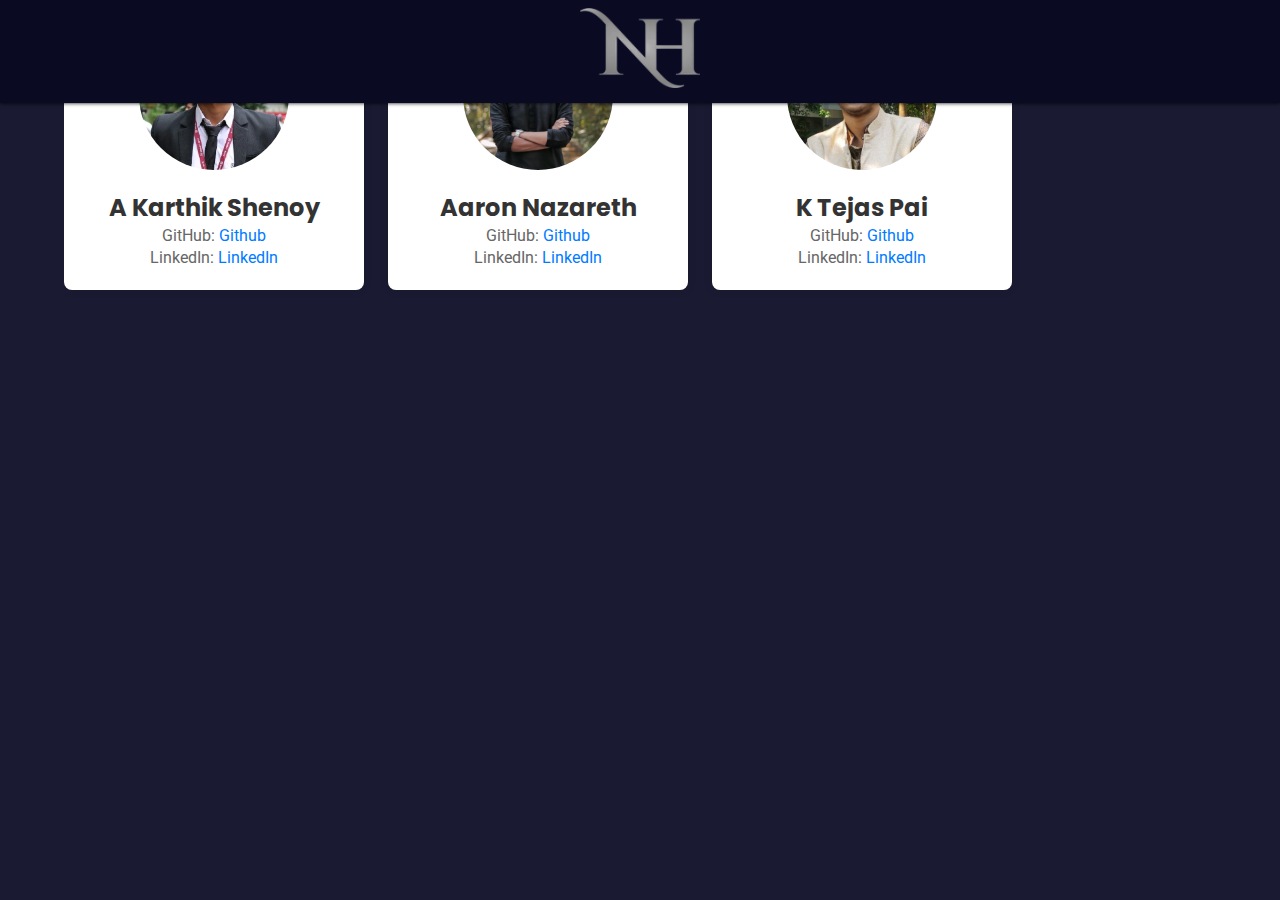
<file: templates/team.html>
<!DOCTYPE html>
<html lang="en">
<head>
    <meta charset="UTF-8">
    <meta name="viewport" content="width=device-width, initial-scale=1.0">
    <title>Team</title>
    <link rel="shortcut icon" href="../static/images/logo.png" type="image/x-icon">
    <link rel="stylesheet" href="../static/css/styles.css">
</head>
<body>
    <nav>
        <div class="main-nav container flex">
            <div class="logo-container">
                <a href="#" class="nh-logo">
                    <img onclick="window.location.reload();" src="../static/images/logo.png" alt="News-Harbour">
                </a>
        </div>
    </nav>
    <div class="container team-container">
        <div class="team-member">
            <img src="../static/images/karthik_img.jpeg" alt="Team Member 1">
            <div class="team-member-content">
                <h2>A Karthik Shenoy</h2>
                <p>GitHub: <a href="https://github.com/karts13">Github</a></p>
                <p>LinkedIn: <a href="https://www.linkedin.com/in/a-karthik-shenoy/">LinkedIn</a></p>
            </div>
        </div>
        
        <div class="team-member">
            <img src="../static/images/aaron_img.jpeg" alt="Team Member 2">
            <div class="team-member-content">
                <h2>Aaron Nazareth</h2>
                <p>GitHub: <a href="https://github.com/aaronn27">Github</a></p>
                <p>LinkedIn: <a href="https://www.linkedin.com/in/aaron-n27/">LinkedIn</a></p>
            </div>
        </div>
        
        <div class="team-member">
            <img src="../static/images/tejas_img.jpeg" alt="Team Member 3">
            <div class="team-member-content">
                <h2>K Tejas Pai</h2>
                <p>GitHub: <a href="https://github.com/TejasPai03">Github</a></p>
                <p>LinkedIn: <a href="https://www.linkedin.com/in/tejas-pai03/">LinkedIn</a></p>
            </div>
        </div>    
    </div>
</body>
</html>
</file>
<file: static/css/styles.css>
@import url("https://fonts.googleapis.com/css2?family=Poppins:wght@500&family=Roboto:wght@500&display=swap");

* {
    padding: 0;
    margin: 0;
    box-sizing: border-box;
}

:root {
    --primary-text-color: #F5F5F3;
    --secondary-text-color: #A4A5B6;
    --accent-color: #8a89c0;
    --accent-color-dark: #1d69a3;
}

body {
    font-family: "Poppins", sans-serif;
    color: var(--primary-text-color);
    background-color: #1A1A32;
    font-size: 16px;
}

p {
    font-family: "Roboto", sans-serif;
    color: var(--secondary-text-color);
    line-height: 1.4;
    font-size: 1rem; 
}

a {
    text-decoration: none;
}

ul {
    list-style: none;
}

.flex {
    display: flex;
    align-items: center;
}

.container {
    max-width: 90%;
    margin: 0 auto;
    overflow: hidden;
}

nav {
    background-color: #0A0A23;
    box-shadow: 0 0 4px #000;
    position: fixed;
    top: 0;
    z-index: 99;
    left: 0;
    right: 0;
}

.main-nav {
    justify-content: space-between;
    padding-block: 8px;
    flex-direction: column;
}

.nh-logo img {
    width: 120px;
}

.nav-menu ul {
    align-items: center;
    font-size: large;
    gap: 30px;
    text-align: center;
}

.nav-item {
    font-size: 1rem;
}

.hover-link {
    cursor: pointer;
}

.hover-link:hover {
    color: var(--secondary-text-color);
}

.hover-link:active {
    color: #433D4B;
}

.nav-item.active {
    color: var(--accent-color);
}

.developer-container {
    margin-top: 10px;
}

main{
    padding-block: 80px;
    margin-top: 80px;
}

.card-container{
    justify-content: center;
    display: flex;
    flex-wrap: wrap;
    gap: 20px;
}

.card{
    position: relative;
    width: calc(25% - 2%);
    min-height: 450px;
    padding: 1.5rem;
    border-radius: 7px;
    cursor: pointer;
    border: solid;
    border-color: #F5F7F6;
    background-color: #3A3A4F;
    display: flex;
    flex-direction: column;
    overflow: hidden;
    transition: all 0.3s ease;
}

.card:hover{
    background-color: #F5F5F3;
    transform: translateY(-2px);
    /* transition: .05s; */
}

.card:hover .card-content h4,
.card:hover .card-content h5,
.card:hover .card-content p,
.card:hover .card-content h6 {
    color: black;
}

.card-image img{
    width: 100%;
    height: 180px;
    object-fit: cover;
}

.card-content {
    flex-grow: 1;
    display: flex;
    flex-direction: column;
}

.news-date{
    font-size: smaller;
    margin-block: 12px;
}

.news-source {
    font-size: 11px;
    position: absolute;
    bottom: 0;
    right: 0;
    margin: 0;
    padding: 1rem;
    color: white;
}

.team-member {
    background-color: #fff;
    border-radius: 8px;
    box-shadow: 0 0 10px rgba(0, 0, 0, 0.1);
    margin-bottom: 20px;
    overflow: hidden;
    display: inline-block;
    width: 300px;
    padding: 20px;
}

.team-member:not(:last-child) {
    margin-right: 20px;
}

.team-member img {
    width: 150px;
    height: auto;
    border-radius: 50%;
    margin: 0 auto 20px;
    display: block;
}

.team-member-content {
    padding: 0 20px;
    text-align: center;
}

.team-member-content h2 {
    margin-top: 0;
    font-size: 1.5rem;
    color: #333;
}

.team-member-content p {
    margin-bottom: 0;
    color: #666;
}

.team-member-content a {
    color: #007bff;
    text-decoration: none;
}

.footer {
    background-color: #2A2B41;
}

.footer__container {
    padding: 2rem 0;
    display: flex;
    flex-wrap: wrap;
    justify-content: space-between;
}

.footer__title,
.footer__link,
.footer__sub-title,
.footer__qr-description,
.footer__copy {
    color: #E0DFE0;
    margin-bottom: 1rem;
}

.footer__title {
    text-align: center;
    margin-bottom: 5px;
    flex-basis: 100%;
}

.footer__content {
    margin-right: 20px;
}

.footer__description {
    margin-top: 5px;
}


.footer__column {
    display: flex;
    flex-direction: column;
    flex: 1;
    align-items: center;
    margin-bottom: 10px;
}

.footer__content {
    margin-right: 20px;
}

.footer__list {
    padding-top: 1rem;
    justify-content: center;
    margin-bottom: 2rem;
}

.footer__connect{
    margin-top: 2rem;
    margin-bottom: .75rem;
}

.footer__social {
    display: flex;
    justify-content: center;
    column-gap: 1.25rem;
}

.footer__social-img {
    margin-top: 1px;
    width: 20px;
    height: auto;
}

.footer__social-link {
    background-color: #E0DFE0;
    color: #2A2B41;
    padding: .25rem;
    border-radius: .25rem;
    font-size: 1rem;
    display: inline-flex;
    align-items: center;
    text-decoration: none;
}

.footer__qr-image {
    width: 150px;
    height: auto; 
}

.footer__qr-description {
    text-align: center;
    font-size: 0.75rem;
}

.footer__copy {
    display: block;
    margin-top: 20px;
    color: #E0DFE0;
    text-align: center;
    font-size: 0.75rem;
}

@media screen and (max-width: 768px) {
    body {
        font-size: 14px;
    }

    .card {
        width: calc(50% - 10px);
        min-height: 400px;
        padding: 1rem;
    }

    .team-member {
        width: 100%;
    }

    .team-member img {
        width: 120px;
    }

    .team-member-content h2 {
        font-size: 1.2rem;
    }

    .footer__connect {
        text-align: center;
    }

    .nav-menu ul {
        text-align: center;
    }

    .nav-item {
        font-size: 0.9rem;
    }
}

@media screen and (max-width: 480px) {
    body {
        font-size: 12px;
    }

    .card {
        width: 90%;
        min-height: 350px;
    }

    .team-member-content h2 {
        font-size: 1rem;
    }

    .nav-item {
        font-size: 0.8rem;
    }
}
</file>
